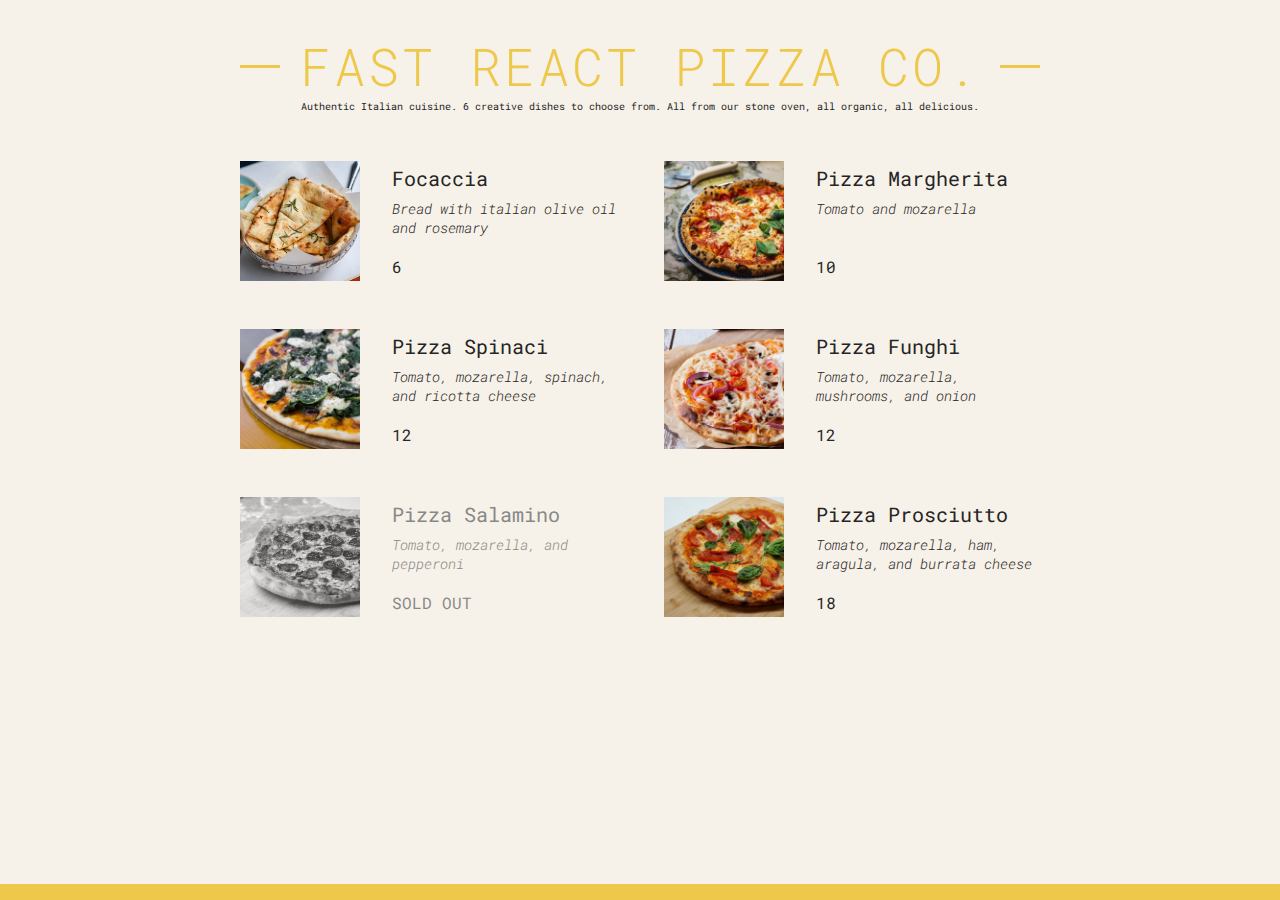
<file: landing page-pizza/index.html>
<!DOCTYPE html>
<html lang="en">
  <head>
    <meta charset="UTF-8" />
    <meta name="viewport" content="width=device-width, initial-scale=1.0" />
    <title>Pizza</title>
  </head>
  <body>
    <!-- /UI -->
    <!-- /Javascript -->

    <!DOCTYPE html>
    <html lang="en">
      <head>
        <meta charset="UTF-8" />
        <meta name="viewport" content="width=device-width, initial-scale=1.0" />
        <link rel="stylesheet" href="css/style.css" />

        <script src="js/main.js" defer></script>

        <title>Pizza</title>
      </head>
      <body>
        <header class="header">
          <div class="container">
            <h1 class="">Fast React Pizza Co.</h1>
          </div>
        </header>

        <main class="menu">
          <div class="container" id="menu-container"></div>
        </main>
      </body>
    </html>
  </body>
</html>
</file>
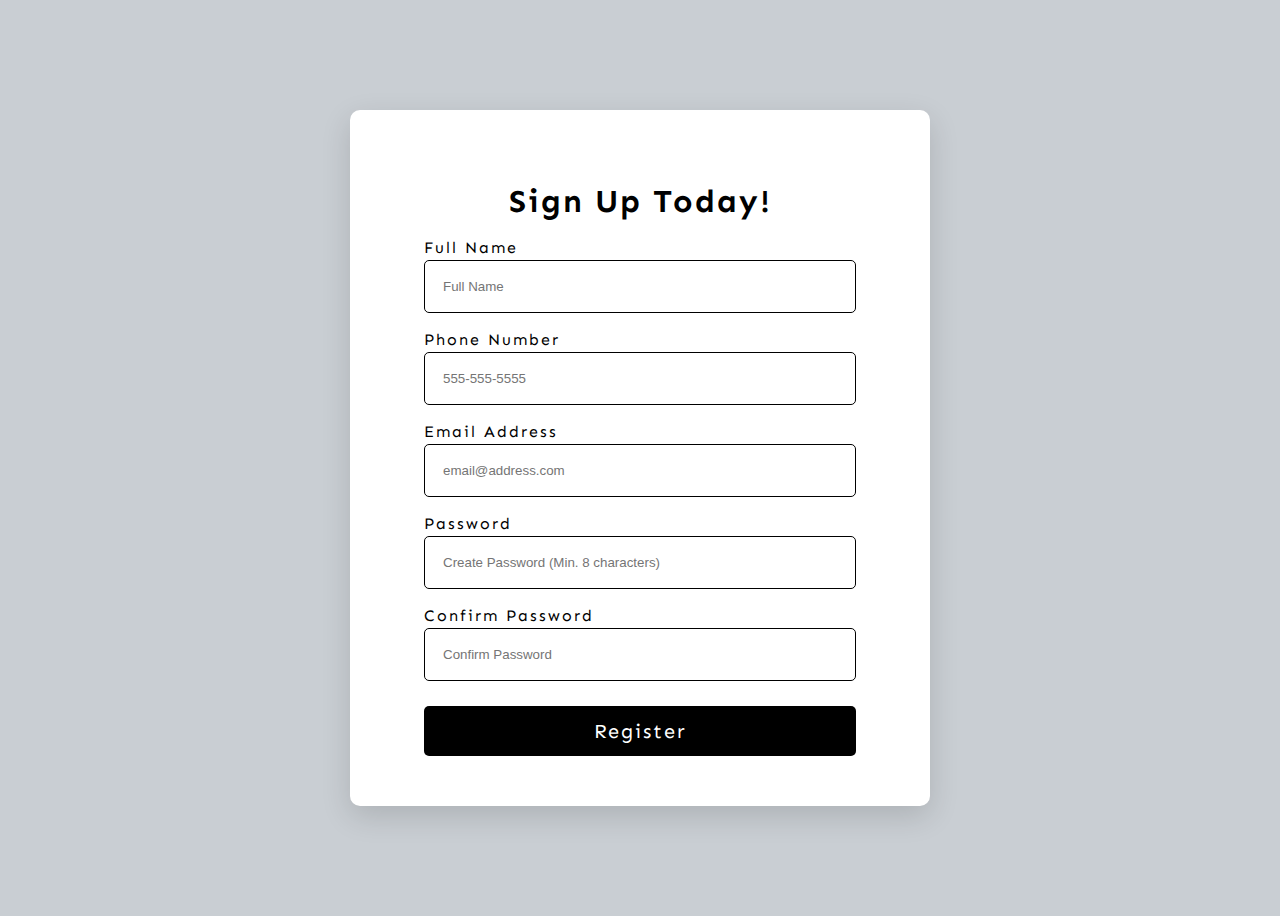
<file: login_form/index.html>
<!DOCTYPE html>
<html lang="en">
  <head>
    <meta charset="UTF-8" />
    <meta name="viewport" content="width=device-width, initial-scale=1.0" />
    <title>Form Validator</title>
    <link rel="icon" type="image/png" href="favicon.png" />
    <link rel="stylesheet" href="css/style.css" />
    <script src="js/main.js" defer></script>
  </head>
  <body>
    <div class="container">
      <h1>Sign Up Today!</h1>
      <!-- Form -->
      <form id="form" >
        <!-- Full Name -->
        <div class="form-group">
          <label for="name">Full Name</label>
          <input type="text" id="name" name="name" placeholder="Full Name" />
          <span id="err-name"></span>
        </div>

        <!-- Phone Number -->
        <div class="form-group">
          <label for="phone">Phone Number</label>
          <input
            type="tel"
            id="phone"
            name="phone"
            placeholder="555-555-5555"
          />
          <span id="err-phone"></span>
        </div>

        <!-- Email Address -->
        <div class="form-group">
          <label for="email">Email Address</label>
          <input
            type="email"
            id="email"
            name="email"
            placeholder="email@address.com"
          />
          <span id="err-email"></span>
        </div>

        <!-- Password -->
        <div class="form-group">
          <label for="password1">Password</label>
          <input
            type="password"
            id="password1"
            name="password1"
            placeholder="Create Password (Min. 8 characters)"
            title="Please include at least 1 uppercase character, 1 lowercase character, and 1 number."
          />
          <span id="err-password1"></span>
        </div>

        <!-- Confirm Password -->
        <div class="form-group">
          <label for="password2">Confirm Password</label>
          <input
            type="password"
            id="password2"
            placeholder="Confirm Password"
            name="password2"
          />
          <span id="err-password2"></span>
        </div>

        <button type="submit">Register</button>
      </form>
    </div>
  </body>
</html>
</file>
<file: landing page-pizza/css/style.css>
@import url("https://fonts.googleapis.com/css2?family=Roboto+Mono:ital,wght@0,300;0,400;0,500;1,300&display=swap");

* {
  margin: 0;
  padding: 0;
  box-sizing: border-box;
}

html {
  font-size: 62.5%;
}

body {
  font-family: "Roboto Mono", sans-serif;
  color: #252525;
  font-weight: 400;
  background-color: #f7f2e9;
  border-bottom: 1.6rem solid #edc84b;
  min-height: 100vh;
  padding: 3.2rem;
  padding-bottom: 6rem;
}

.container {
  max-width: 80rem;
  margin: 0 auto;

  display: flex;
  flex-direction: column;
  align-items: center;
  gap: 4.8rem;
}

/* *************** */

.header {
  align-self: stretch;
}

.header h1 {
  /* Non-accessible color */
  color: #edc84b;
  /* color: #af8602; */

  text-transform: uppercase;
  text-align: center;
  font-size: 5.2rem;
  font-weight: 300;
  letter-spacing: 3px;
  position: relative;
  width: 100%;
  display: block;
}

.header h1::before,
.header h1::after {
  display: block;
  content: "";
  height: 3px;
  width: 4rem;
  background-color: #edc84b;
  position: absolute;
  top: calc(50% - 1px);
}

.header h1::before {
  left: 0;
}

.header h1::after {
  right: 0;
}

/* *************** */

.menu {
  display: flex;
  flex-direction: column;
  align-items: center;
  gap: 4rem;
}

/* combinator selectors */
/* 1. descendant selectors (space)*/
/* 2. adjacent selectors (>) */
/* 3.  ~ */
/* 4. +  */
.menu h2 {
  display: inline-block;
  padding: 1rem 0;
  border-top: 2px solid currentColor;
  border-bottom: 2px solid currentColor;
  font-size: 2.4rem;
  text-transform: uppercase;
  letter-spacing: 3px;
  font-weight: 500;
}

.menu > p {
  font-size: 1.5rem;
  text-align: center;
  line-height: 1.6;
  width: 80%;
}

.pizzas {
  list-style: none;
  display: grid;
  grid-template-columns: 1fr 1fr;
  gap: 4.8rem;
}

.pizza {
  display: flex;
  gap: 3.2rem;
}

.pizza img {
  width: 12rem;
  aspect-ratio: 1;
  align-self: start;
}

.pizza div {
  display: flex;
  flex-direction: column;
  gap: 0.8rem;
  padding: 0.4rem 0;
}

.pizza h3 {
  font-size: 2rem;
  font-weight: 400;
}

.pizza p {
  font-size: 1.4rem;
  font-weight: 300;
  font-style: italic;
  margin-bottom: auto;
}

.pizza span {
  display: block;
  font-size: 1.6rem;
}

.pizza.sold-out {
  color: #888;
}

.pizza.sold-out img {
  filter: grayscale();
  opacity: 0.8;
}

/* *************** */

.footer {
  font-size: 1.4rem;
}

.order {
  display: flex;
  flex-direction: column;
  align-items: center;
  gap: 2.4rem;
}

.btn {
  color: inherit;
  font-family: inherit;
  border: none;
  font-size: 1.4rem;
  font-weight: 500;
  background-color: #edc84b;
  padding: 1.4rem 3.2rem;
  cursor: pointer;
  transition: all 0.2s;
}

.btn:hover {
  background-color: #e9bb24;
}
</file>
<file: login_form/css/style.css>
@import url("https://fonts.googleapis.com/css?family=Sen&display=swap");

html {
  box-sizing: border-box;
  margin: 0;
  padding: 0;
}

body {
  min-height: 100vh;
  font-family: Sen, sans-serif;
  letter-spacing: 2px;
  display: flex;
  align-items: center;
  justify-content: center;
  background: #c9ced3;
}

.container {
  width: 480px;
  /* height: 630px; */
  background: white;
  padding: 50px;
  display: flex;
  flex-direction: column;
  align-items: center;
  border-radius: 10px;
  box-shadow: 0 10px 30px rgba(0, 0, 0, 0.14);
}

/* Form */
form {
  width: 90%;
  display: flex;
  flex-direction: column;
  gap: 20px;
}

.form-group span {
  font-size: 12px;
  color: red;
}

label {
  position: relative;
  bottom: 3px;
}

input {
  width: 100%;
  /* height: 34px; */
  padding: 18px;
  border: 1px solid black;
  border-radius: 5px;
  outline: none;
  box-sizing: border-box;
  transition: all 0.3s;
}

/* input:valid {
  border: 1px solid green;
}

input:invalid {
  border: 1px solid red;
} */

button {
  cursor: pointer;
  color: white;
  background: black;
  border: none;
  border-radius: 5px;
  height: 50px;
  width: 100%;
  font-family: Sen, sans-serif;
  font-size: 20px;
  letter-spacing: 2px;
  margin-top: 5px;
}

button:hover {
  filter: brightness(200%);
  background: rgb(22, 22, 22);
}

button:focus {
  outline: none;
}

.message-container {
  border: 1px solid black;
  border-radius: 5px;
  width: 90%;
  margin-top: 20px;
  display: flex;
  justify-content: center;
  color: black;
}
</file>
